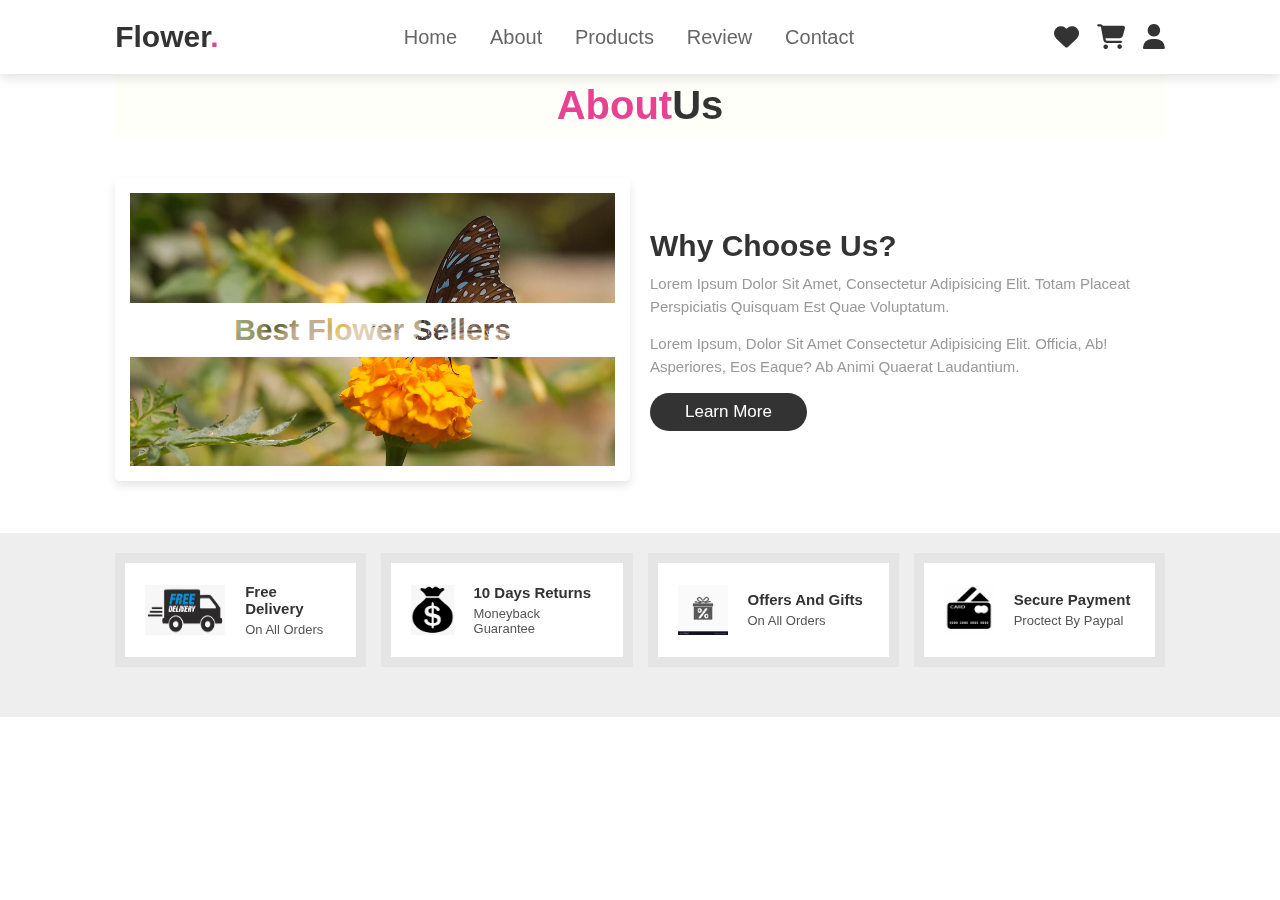
<file: aboutus.html>
<!DOCTYPE html>
<html lang="en">

<head>
    <meta charset="UTF-8">
    <meta http-equiv="X-UA-Compatible" content="IE=edge">
    <meta name="viewport" content="width=device-width, initial-scale=1.0">
    <title>Flower shoppig</title>
    <link rel="stylesheet" href="https://cdnjs.cloudflare.com/ajax/libs/font-awesome/6.1.1/css/all.min.css">
    <link rel="stylesheet" href="style.css">
</head>

<body>
    <header>
        <input type="checkbox" name="" id="toggler">
        <label for="toggler" class="fas fa-bars"></label>
        <a href="#" class="logo">Flower<span>.</span></a>
        <nav class="navbar">
            <a href="index.html">Home</a>
            <a href="aboutus.html">About</a>
            <a href="product.html">Products</a>
            <a href="review.html">Review</a>
            <a href="contact.html">Contact</a>
        </nav>
        <div class="icons">
            <a href="#" class="fas fa-heart"></a>
            <a href="#" class="fas fa-shopping-cart"></a>
            <a href="#" class="fas fa-user"></a>
        </div>
    </header>
    <br>
    <br>
    <br>
    <section class="about" id="about">
        <h1 class="heading"><span>About</span>Us</h1>
        <div class="row">
            <div class="video-container">
                <video src="video.mp4" loop muted autoplay></video>
                <h3>best flower sellers</h3>
            </div>
            <div class="content">
                <h3>why choose us?</h3>
                <p>Lorem ipsum dolor sit amet, consectetur adipisicing elit. Totam placeat perspiciatis quisquam est quae voluptatum.</p>
                <p>Lorem ipsum, dolor sit amet consectetur adipisicing elit. Officia, ab! Asperiores, eos eaque? Ab animi quaerat laudantium.</p>
                <a href="#" class="btn">learn more</a>
            </div>
        </div>
    </section>
    <section class="icons-container">
        <div class="icons">
            <img src="free.png" alt="" style="width: 80px;">
            <div class="info">
                <h3>free delivery</h3>
                <span>on all orders</span>
            </div>
        </div>
        <div class="icons">
            <img src="money.png" alt="" style="width: 43px;">
            <div class="info">
                <h3>10 days returns </h3>
                <span>moneyback guarantee</span>
            </div>
        </div>
        <div class="icons">
            <img src="offer.jpg" alt="" style="width: 50px;">
            <div class="info">
                <h3>offers and gifts</h3>
                <span>on all orders</span>
            </div>
        </div>
        <div class="icons">
            <img src="card.png" alt="" style="width: 50px;">
            <div class="info">
                <h3>secure payment</h3>
                <span>proctect by paypal</span>
            </div>
        </div>
    </section>
</body>

</html>
</file>
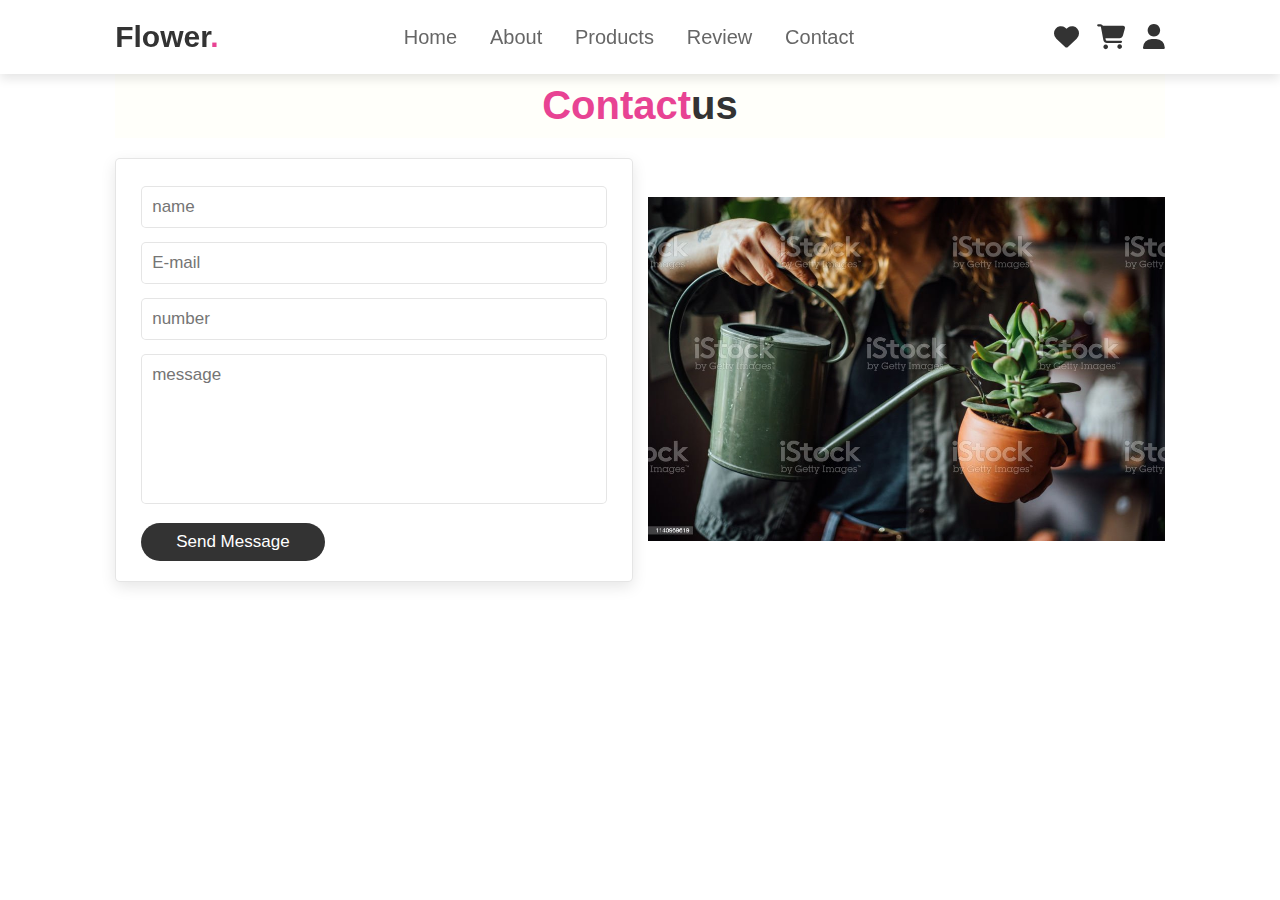
<file: contact.html>
<!DOCTYPE html>
<html lang="en">

<head>
    <meta charset="UTF-8">
    <meta http-equiv="X-UA-Compatible" content="IE=edge">
    <meta name="viewport" content="width=device-width, initial-scale=1.0">
    <title>Flower shoppig</title>
    <link rel="stylesheet" href="https://cdnjs.cloudflare.com/ajax/libs/font-awesome/6.1.1/css/all.min.css">
    <link rel="stylesheet" href="style.css">
</head>

<body>
    <header>
        <input type="checkbox" name="" id="toggler">
        <label for="toggler" class="fas fa-bars"></label>
        <a href="#" class="logo">Flower<span>.</span></a>
        <nav class="navbar">
            <a href="index.html">Home</a>
            <a href="aboutus.html">About</a>
            <a href="product.html">Products</a>
            <a href="review.html">Review</a>
            <a href="contact.html">Contact</a>
        </nav>
        <div class="icons">
            <a href="#" class="fas fa-heart"></a>
            <a href="#" class="fas fa-shopping-cart"></a>
            <a href="#" class="fas fa-user"></a>
        </div>
    </header>
    <br><br><br>
    <section class="contact" id="contact">
        <h1 class="heading"><span>contact</span>us</h1>
        <div class="row">
            <form action="">
                <input type="text" class="box" placeholder="name">
                <input type="email" class="box" placeholder="E-mail">
                <input type="number" class="box" placeholder="number">
                <textarea name="" class="box" placeholder="message" id="" cols="30" rows="10"></textarea>
                <input type="submit" value="send message" class="btn">
            </form>
            <div class="image">
                <img src="flower.jpg" alt="">
            </div>
        </div>
    </section>


</body>

</html>
</file>
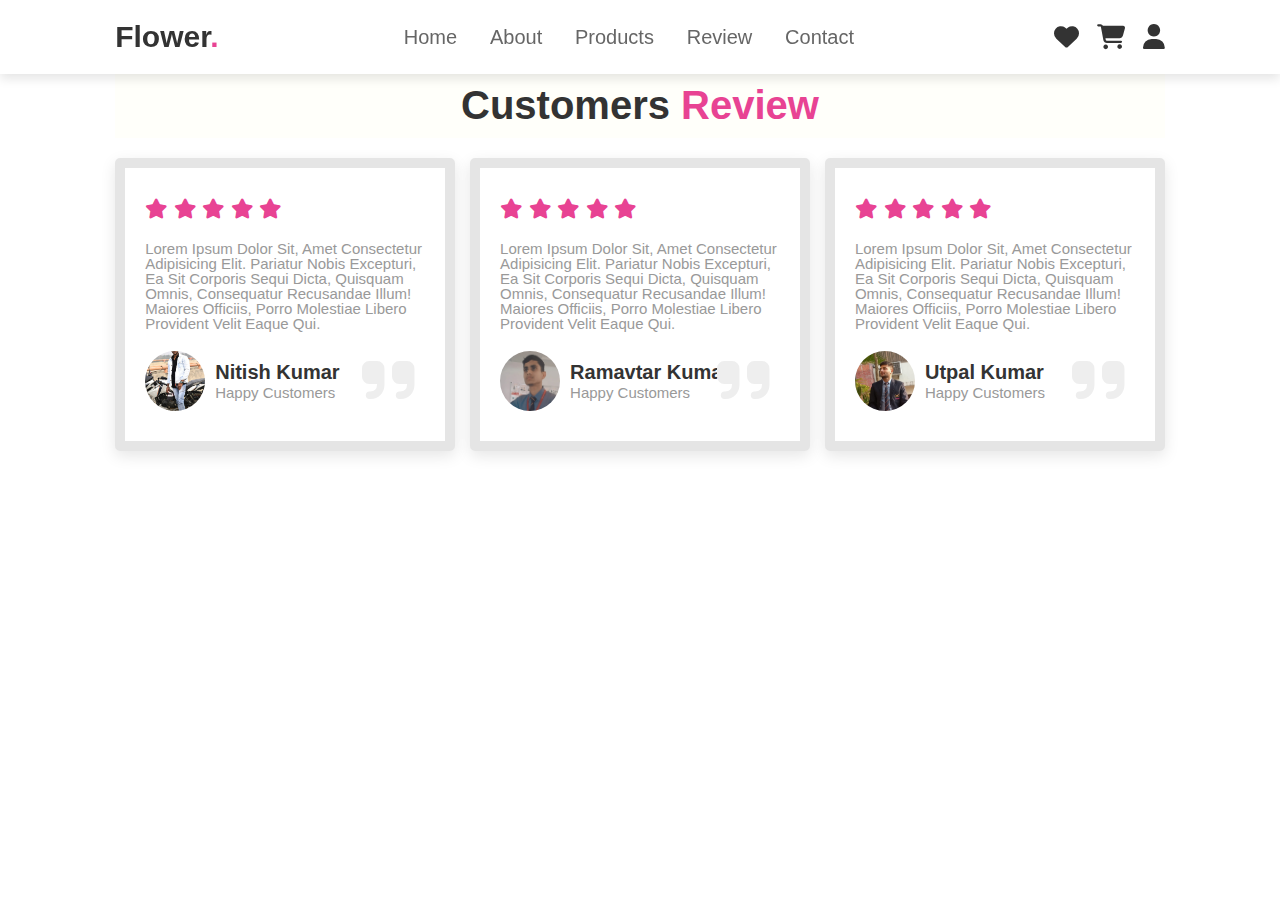
<file: review.html>
<!DOCTYPE html>
<html lang="en">

<head>
    <meta charset="UTF-8">
    <meta http-equiv="X-UA-Compatible" content="IE=edge">
    <meta name="viewport" content="width=device-width, initial-scale=1.0">
    <title>Flower shoppig</title>
    <link rel="stylesheet" href="https://cdnjs.cloudflare.com/ajax/libs/font-awesome/6.1.1/css/all.min.css">
    <link rel="stylesheet" href="style.css">
</head>

<body>
    <header>
        <input type="checkbox" name="" id="toggler">
        <label for="toggler" class="fas fa-bars"></label>
        <a href="#" class="logo">Flower<span>.</span></a>
        <nav class="navbar">
            <a href="index.html">Home</a>
            <a href="aboutus.html">About</a>
            <a href="product.html">Products</a>
            <a href="review.html">Review</a>
            <a href="contact.html">Contact</a>
        </nav>
        <div class="icons">
            <a href="#" class="fas fa-heart"></a>
            <a href="#" class="fas fa-shopping-cart"></a>
            <a href="#" class="fas fa-user"></a>
        </div>
    </header>
    <br>
    <br>
    <br>
    <section class="review" id="review">
        <h1 class="heading">
            customers <span>review</span>
        </h1>
        <div class="box-container">
            <div class="box">
                <div class="stars">
                    <i class="fas fa-star"></i>
                    <i class="fas fa-star"></i>
                    <i class="fas fa-star"></i>
                    <i class="fas fa-star"></i>
                    <i class="fas fa-star"></i>
                </div>
                <p>Lorem ipsum dolor sit, amet consectetur adipisicing elit. Pariatur nobis excepturi, ea sit corporis sequi dicta, quisquam omnis, consequatur recusandae illum! Maiores officiis, porro molestiae libero provident velit eaque qui.</p>
                <div class="user">
                    <img src="nitish.jpeg" alt="">
                    <div class="user-info">
                        <h3>nitish kumar </h3>
                        <span>happy customers</span>
                    </div>
                </div>
                <span class="fas fa-quote-right">
                    
                </span>
            </div>
            <div class="box">
                <div class="stars">
                    <i class="fas fa-star"></i>
                    <i class="fas fa-star"></i>
                    <i class="fas fa-star"></i>
                    <i class="fas fa-star"></i>
                    <i class="fas fa-star"></i>
                </div>
                <p>Lorem ipsum dolor sit, amet consectetur adipisicing elit. Pariatur nobis excepturi, ea sit corporis sequi dicta, quisquam omnis, consequatur recusandae illum! Maiores officiis, porro molestiae libero provident velit eaque qui.</p>
                <div class="user">
                    <img src="ramavtar.jpeg" alt="">
                    <div class="user-info">
                        <h3>ramavtar kumar </h3>
                        <span>happy customers</span>
                    </div>
                </div>
                <span class="fas fa-quote-right">
                    
                </span>
            </div>
            <div class="box">
                <div class="stars">
                    <i class="fas fa-star"></i>
                    <i class="fas fa-star"></i>
                    <i class="fas fa-star"></i>
                    <i class="fas fa-star"></i>
                    <i class="fas fa-star"></i>
                </div>
                <p>Lorem ipsum dolor sit, amet consectetur adipisicing elit. Pariatur nobis excepturi, ea sit corporis sequi dicta, quisquam omnis, consequatur recusandae illum! Maiores officiis, porro molestiae libero provident velit eaque qui.</p>
                <div class="user">
                    <img src="utpal.jpeg" alt="">
                    <div class="user-info">
                        <h3>utpal kumar </h3>
                        <span>happy customers</span>
                    </div>
                </div>
                <span class="fas fa-quote-right">
                    
                </span>
            </div>
        </div>
    </section>


</body>

</html>
</file>
<file: style.css>
:root {
    --pink: #e84393;
}

* {
    margin: 0px;
    padding: 0px;
    box-sizing: border-box;
    font-family: Verdana, Geneva, Tahoma, sans-serif;
    outline: none;
    border: none;
    text-decoration: none;
    text-transform: capitalize;
    transition: .2s linear;
}

html {
    font-size: 62.5%;
    scroll-behavior: smooth;
    scroll-padding-top: 6rem;
    overflow-x: hidden;
}

section {
    padding: 2rem 9%;
}

header {
    position: fixed;
    top: 0;
    left: 0;
    right: 0;
    background: #fff;
    padding: 2rem 9%;
    display: flex;
    align-items: center;
    justify-content: space-between;
    z-index: 1000;
    box-shadow: 0 .5rem 1rem rgba(0, 0, 0, .1);
}

header .logo {
    font-size: 3rem;
    color: #333;
    font-weight: bolder;
}

header .logo span {
    color: var(--pink)
}

header .navbar a {
    font-size: 2rem;
    padding: 0 1.5rem;
    color: #666;
}

header .navbar a:hover {
    color: var(--pink);
}

header .icons a {
    font-size: 2.5rem;
    color: #333;
    margin-left: 1.5rem;
}

header .icons a:hover {
    color: var(--pink);
}

header #toggler {
    display: none;
}

header .fa-bars {
    color: #333;
    font-size: 3rem;
    border-radius: .5rem;
    padding: 0.5rem 1.5rem;
    border: 0.1rem solid rgba(0, 0, 0, .1);
    cursor: pointer;
    display: none;
}

.home {
    display: flex;
    align-items: center;
    min-height: 100vh;
    background: url(20.jpeg) no-repeat;
    background-size: cover;
    background-position: center;
}

.home .content {
    max-width: 50rem;
}

.home .content h3 {
    font-size: 6rem;
    color: #333;
}

.home .content span {
    font-size: 3.5rem;
    color: var(--pink);
    padding: 1rem 0;
    line-height: 1.5;
}

.home .content p {
    font-size: 1.5rem;
    color: #999;
    padding: 1rem 0;
    line-height: 1.5;
}

.about .row {
    display: flex;
    align-items: center;
    gap: 2rem;
    flex-wrap: wrap;
    padding: 2rem 0;
    padding-bottom: 3rem;
}

.about .row .video-container {
    flex: 1 1 40rem;
    position: relative;
}

.about .row .video-container video {
    width: 100%;
    height: 100%;
    border: 1.5rem solid #fff;
    border-radius: .5rem;
    box-shadow: 0 .5rem 1rem rgba(0, 0, 0, .1);
    object-fit: cover;
}

.about .row .video-container h3 {
    position: absolute;
    top: 50%;
    transform: translateY(-50%);
    font-size: 3rem;
    color: #333;
    background: #fff;
    width: 100%;
    padding: 1rem 2rem;
    text-align: center;
    mix-blend-mode: screen;
}

.about .row .content {
    flex: 1 1 40rem;
}

.about .row .content h3 {
    font-size: 3rem;
    color: #333;
}

.about .row .content p {
    font-size: 1.5rem;
    color: #999;
    padding: .5rem 0;
    padding-top: 1rem;
    line-height: 1.5;
}

.heading {
    text-align: center;
    font-size: 4rem;
    color: #333;
    padding: 1rem;
    margin: 2rem 0;
    background: rgba(255, 511, 153, 0.05);
}

.heading span {
    color: var(--pink);
}

.btn {
    display: inline-block;
    margin-top: 1rem;
    border-radius: 5rem;
    background: #333;
    color: #fff;
    padding: .9rem 3.5rem;
    cursor: pointer;
    font-size: 1.7rem;
}

.btn:hover {
    background: var(--pink);
}

.icons-container {
    background: #eee;
    display: flex;
    flex-wrap: wrap;
    gap: 1.5rem;
    padding-bottom: 5rem;
}

.icons-container .icons {
    background: #fff;
    border: 1rem solid rgba(0, 0, 0, .1);
    padding: 2rem;
    display: flex;
    align-items: center;
    flex: 1 1 25rem;
}

.icons-container .icons img {
    height: 5rem;
    margin-right: 2rem;
}

.icons-container .icons h3 {
    color: #333;
    padding-bottom: 0.5rem;
    font-size: 1.5rem;
}

.icons-container .icons span {
    color: #555;
    font-size: 1.3rem;
}

.products .box-container {
    display: flex;
    flex-wrap: wrap;
    gap: 1.5rem;
}

.products .box-container .box {
    flex: 1 1 30rem;
    box-shadow: 0 .5rem 1.5rem rgba(0, 0, 0, .1);
    border-radius: .5rem;
    border: 1rem solid rgba(0, 0, 0, .1);
    position: relative;
}

.products .box-container .box .discount {
    position: absolute;
    top: 1rem;
    left: 1rem;
    padding: 7rem 1rem;
    font-size: 2rem;
    color: var(--pink);
    background: rgba(255, 51, 153, 0.05);
    z-index: 1;
    border-radius: .5rem;
}

.products .box-container .box .image {
    position: static;
    text-align: center;
    padding-top: 2rem;
    overflow: hidden;
}

.products .box-container .box .image img {
    height: 25rem;
}

.products .box-container .box:hover .image img {
    transform: scale(1.1);
}

.products .box-container .box:hover .image .icons {
    position: absolute;
    bottom: 7rem;
    left: 0;
    right: 0;
    display: flex;
}

.products .box-container .box:hover .image .icons a {
    height: 5rem;
    line-height: 5rem;
    font-size: 2rem;
    width: 50%;
    background: var(--pink);
    color: #fff;
}

.products .box-container .box:hover .image .icons .cart-btn {
    border-left: 1rem solid #fff7;
    border-right: 1rem solid #fff7;
    width: 100%;
}

.products .box-container .box:hover .image .icons a:hover {
    background: #333;
}

.products .box-container .box .content {
    padding: 2rem;
    text-align: center;
}

.products .box-container .box .content h3 {
    font-size: 2.5rem;
    color: #333;
}

.products .box-container .box .content .price {
    font-size: 2.5rem;
    color: var(--pink);
    font-weight: bolder;
    padding-top: 1rem;
}

.products .box-container .box .content .price span {
    font-size: 1.5rem;
    color: #999;
    font-weight: lighter;
    padding-top: 1rem;
    text-decoration: line-through;
}

.review .box-container {
    display: flex;
    flex-wrap: wrap;
    gap: 1.5rem;
}

.review .box-container .box {
    flex: 1 1 30rem;
    box-shadow: 0 0.5rem 1.5rem rgba(0, 0, 0, .1);
    border-radius: .5rem;
    padding: 3rem 2rem;
    position: relative;
    border: 1rem solid rgba(0, 0, 0, .1);
}

.review .box-container .box .fa-quote-right {
    position: absolute;
    bottom: 3rem;
    right: 3rem;
    font-size: 6rem;
    color: #eee;
}

.review .box-container .box .user {
    display: flex;
    align-items: center;
    padding-top: 2rem;
}

.review .box-container .box .stars {
    color: #e84393;
    font-size: 2rem;
}

.review .box-container .box p {
    color: #999;
    font-size: 1.5rem;
    line-height: 1.5rem;
    padding-top: 2rem;
}

.review .box-container .box .user img {
    height: 6rem;
    width: 6rem;
    border-radius: 50%;
    object-fit: cover;
    margin-right: 1rem;
}

.review .box-container .box .user h3 {
    font-size: 2rem;
    color: #333;
}

.review .box-container .box .user span {
    color: #999;
    font-size: 1.5rem;
}

.contact .row {
    display: flex;
    flex-wrap: wrap;
    gap: 1.5rem;
    align-items: center;
}

.contact .row form {
    flex: 1 1 40rem;
    padding: 2rem 2.5rem;
    box-shadow: 0 .5rem 1.5rem rgba(0, 0, 0, .1);
    border: .1rem solid rgba(0, 0, 0, .1);
    background: #fff;
    border-radius: .5rem;
}

.contact .row form .box {
    padding: 1rem;
    font-size: 1.7rem;
    color: #333;
    text-transform: none;
    border: .1rem solid rgba(0, 0, 0, .1);
    border-radius: 0.5rem;
    margin: 0.7rem 0;
    width: 100%;
}

.contact .row form .box:focus {
    border-color: var(--pink);
}

.contact .row form textarea {
    height: 15rem;
    resize: none;
}

.contact .row .image {
    flex: 1 1 40rem;
}

.contact .row .image img {
    width: 100%;
}

.footer .box-container {
    display: flex;
    flex-wrap: wrap;
    gap: 1.5rem;
}

.footer .box-container .box {
    flex: 1 1 25rem;
}

.footer .box-container .box h3 {
    flex: 1 1 25rem;
    color: #333;
    font-size: 2.5rem;
    padding: 1rem 0;
}

.footer .box-container .box a {
    display: block;
    color: #666;
    font-size: 1.5rem;
    padding: 1rem 0;
}

.footer .box-container .box a:hover {
    color: var(--pink);
    text-decoration: underline;
}

.footer .box-container .box img {
    margin-top: 1rem;
}

.footer .credit {
    text-align: center;
    padding: 1.5rem;
    margin-top: 1.5rem;
    padding-top: 2.5rem;
    font-size: 2rem;
    color: #333;
    border-top: 0.1rem solid rgba(0, 0, 0, .1);
}

.footer .credit span {
    color: var(--pink);
}

@media(max-width:991px) {
    html {
        font-size: 55%;
    }
    header {
        padding: 2rem;
    }
    section {
        padding: 2rem;
    }
    .home {
        background-position: left;
    }
}

@media(max-width:768px) {
    header .fa-bars {
        display: block;
    }
    header .navbar {
        position: absolute;
        top: 100%;
        right: 0;
        left: 0;
        background: #eee;
        border-top: .1rem solid rgba(0, 0, 0, .1);
    }
    header #toggler:checked~.navbar {
        clip-path: polygon(0 0, 100% 0, 100% 0, 0 0);
    }
    header .navbar a {
        margin: 1.5rem;
        padding: 1.5rem;
        background: #fff;
        border: .1rem solid rgba(0, 0, 0, .1);
        display: block;
    }
    .home .content h3 {
        font-size: 5rem;
    }
    .home .content span {
        font-size: 2.5rem;
    }
    .icons-container .icons h3 {
        font-size: 2rem;
    }
    .icons-container .icons span {
        font-size: 1.7rem;
    }
}

@media(max-width:450px) {
    html {
        font-size: 50%;
    }
    .heading {
        font-size: 3rem;
    }
}
</file>
